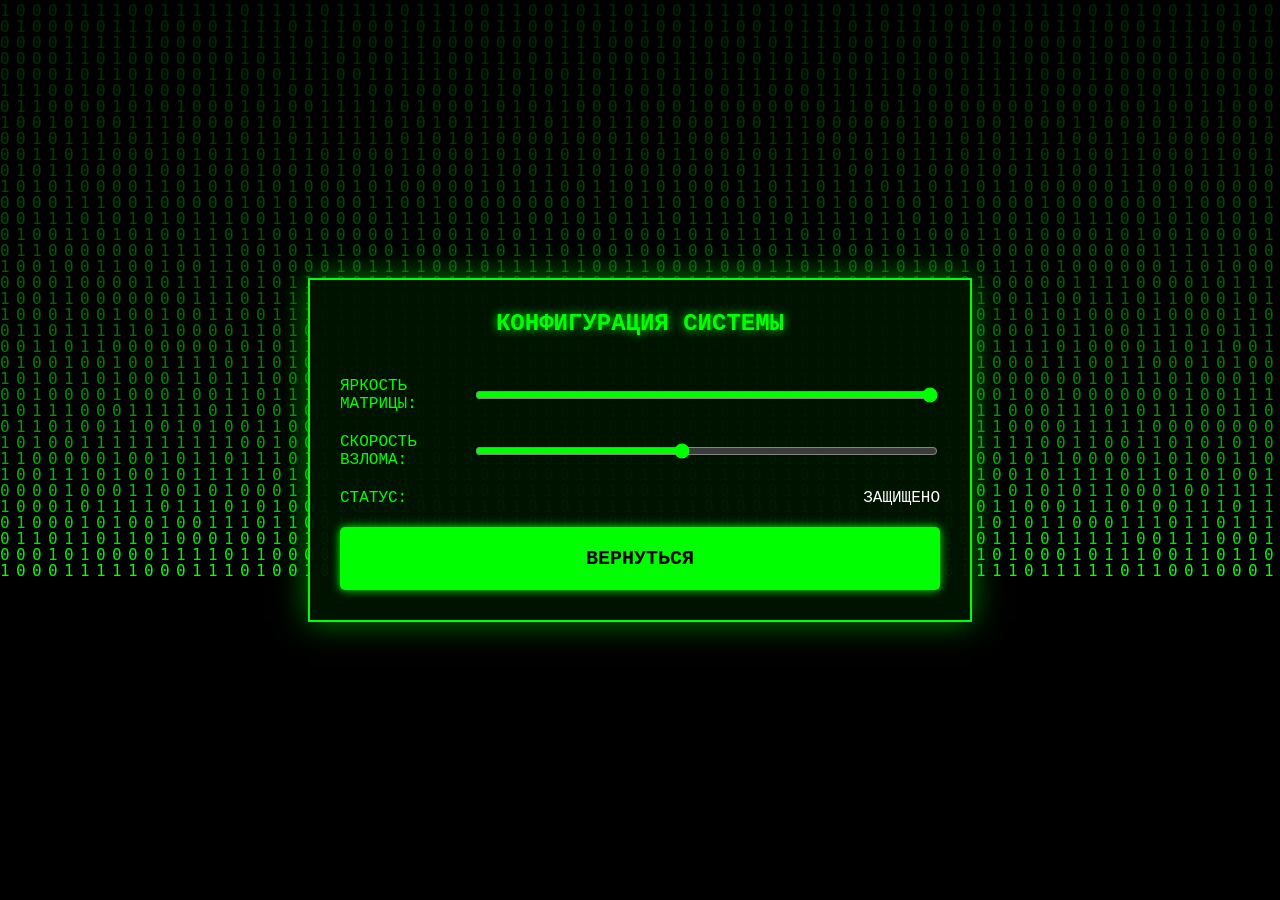
<file: settings.html>
<!DOCTYPE html>
<html lang="ru">
<head>
    <meta charset="UTF-8">
    <meta name="viewport" content="width=device-width, initial-scale=1.0">
    <title>Hacker OS - settings</title>
    <style>
        body, html {
            margin: 0;
            padding: 0;
            width: 100%;
            height: 100%;
            overflow: hidden;
            background-color: black;
            font-family: 'Courier New', monospace;
            color: #00FF00;
        }

        #matrixCanvas {
            position: fixed;
            top: 0;
            left: 0;
            z-index: 0;
        }

        .layer {
            position: absolute;
            top: 0;
            left: 0;
            width: 100%;
            height: 100vh;
            display: flex;
            justify-content: center;
            align-items: center;
            z-index: 1;
        }

        .window {
            width: 80%;
            max-width: 600px;
            background: rgba(0, 20, 0, 0.95);
            border: 2px solid #00FF00;
            box-shadow: 0 0 30px rgba(0, 255, 0, 0.5);
            padding: 30px;
            display: flex;
            flex-direction: column;
            gap: 20px;
        }

        .window h2 {
            margin: 0 0 20px 0;
            text-align: center;
            text-shadow: 0 0 10px #0F0;
        }

        .setting-item {
            display: flex;
            justify-content: space-between;
            align-items: center;
            gap: 15px;
        }

        input[type="range"] {
            width: 100%;
            cursor: pointer;
            accent-color: #0f0;
        }

        .btn {
            background-color: #00FF00;
            color: #000;
            border: none;
            padding: 20px 60px;
            font-size: 20px;
            font-weight: bold;
            text-transform: uppercase;
            cursor: pointer;
            border-radius: 5px;
            box-shadow: 0 0 10px #00FF00;
            text-decoration: none;
            text-align: center;
        }

        .btn:hover {
            transform: scale(1.05);
            box-shadow: 0 0 20px #00FF00;
        }
    </style>
</head>
<body>

    <canvas id="matrixCanvas"></canvas>

    <div class="layer">
        <div class="window">
            <h2>КОНФИГУРАЦИЯ СИСТЕМЫ</h2>
            <div class="setting-item">
                <label>ЯРКОСТЬ МАТРИЦЫ:</label>
                <input type="range" id="brightness" min="10" max="100" value="100">
            </div>
            <div class="setting-item">
                <label>СКОРОСТЬ ВЗЛОМА:</label>
                <input type="range" id="speed" min="10" max="100" value="50">
            </div>
            <div class="setting-item">
                <span>СТАТУС:</span>
                <span style="color: white;">ЗАЩИЩЕНО</span>
            </div>
            <a href="index.html" class="btn">ВЕРНУТЬСЯ</a>
        </div>
    </div>

    <script>
        // --- МАТРИЦА (ФОН) ---
        const canvas = document.getElementById('matrixCanvas');
        const ctx = canvas.getContext('2d');
        canvas.width = window.innerWidth;
        canvas.height = window.innerHeight;
        const chars = "01";
        const fontSize = 16;
        let drops = Array(Math.floor(canvas.width / fontSize)).fill(1);

        function drawMatrix() {
            ctx.fillStyle = "rgba(0, 0, 0, 0.05)";
            ctx.fillRect(0, 0, canvas.width, canvas.height);
            ctx.fillStyle = "#0F0";
            ctx.font = fontSize + "px monospace";
            for (let i = 0; i < drops.length; i++) {
                const text = chars.charAt(Math.floor(Math.random() * chars.length));
                ctx.fillText(text, i * fontSize, drops[i] * fontSize);
                if (drops[i] * fontSize > canvas.height && Math.random() > 0.975) drops[i] = 0;
                drops[i]++;
            }
        }
        setInterval(drawMatrix, 35);
        window.addEventListener('resize', () => {
            canvas.width = window.innerWidth;
            canvas.height = window.innerHeight;
            drops = Array(Math.floor(canvas.width / fontSize)).fill(1);
        });
    </script>
</body>
</html>
</file>
